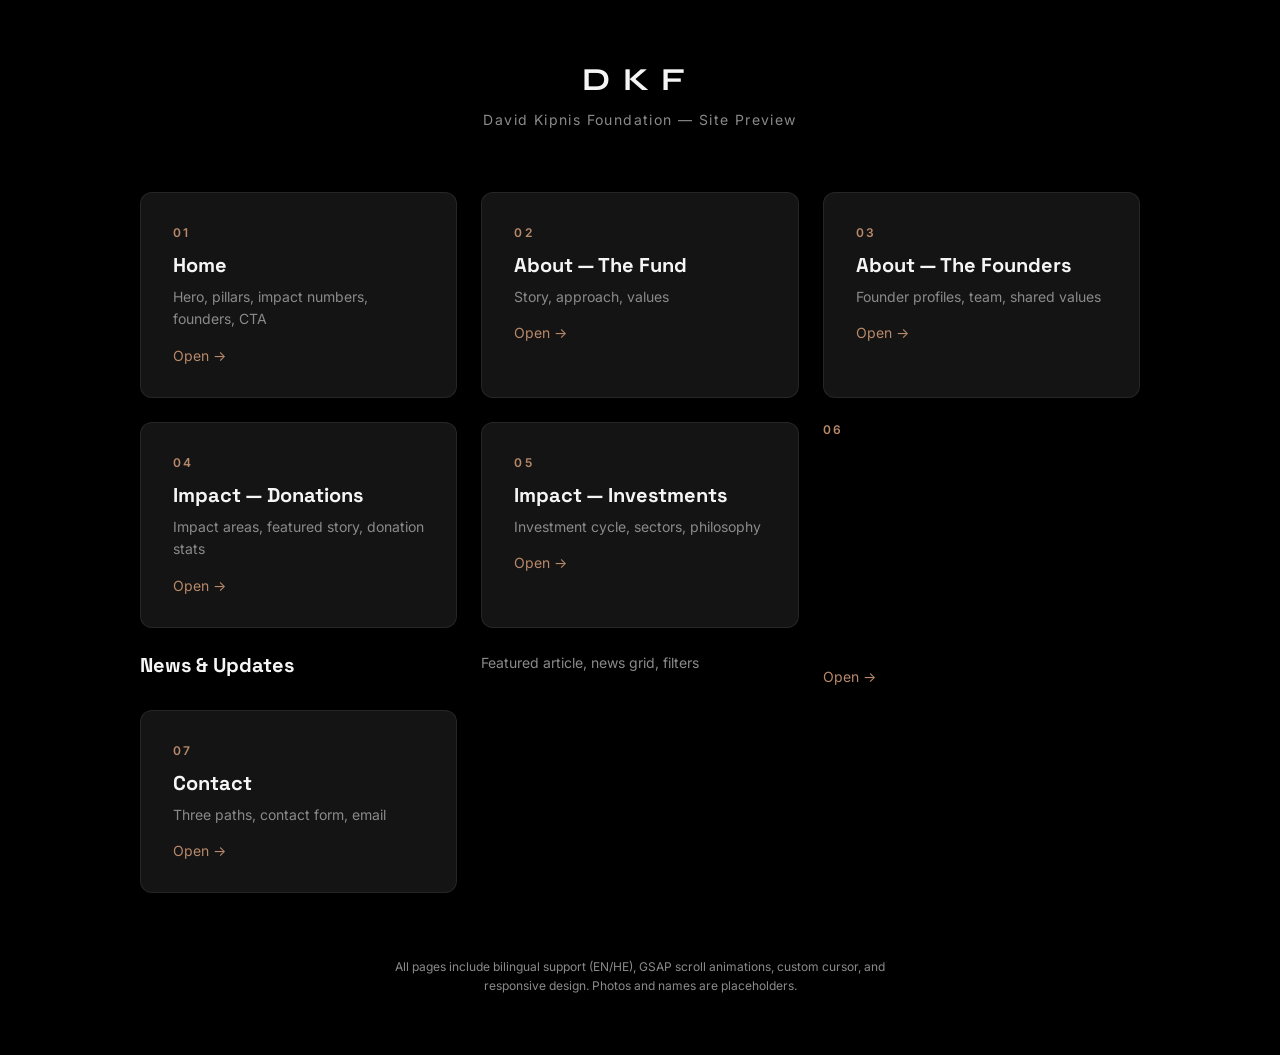
<file: preview-all.html>
<!DOCTYPE html>
<html lang="en">
<head>
  <meta charset="UTF-8">
  <meta name="viewport" content="width=device-width, initial-scale=1.0">
  <title>DKF — Site Preview</title>
  <link rel="preconnect" href="https://fonts.googleapis.com">
  <link rel="preconnect" href="https://fonts.gstatic.com" crossorigin>
  <link href="https://fonts.googleapis.com/css2?family=Syne:wght@400;500;600;700;800&family=Space+Grotesk:wght@400;500;600;700&family=Inter:wght@300;400;500;600&display=swap" rel="stylesheet">
  <style>
    * { margin: 0; padding: 0; box-sizing: border-box; }
    body {
      background: #000;
      color: #F5F5F5;
      font-family: 'Inter', sans-serif;
      min-height: 100vh;
      display: flex;
      flex-direction: column;
      align-items: center;
      justify-content: center;
      padding: 60px 24px;
    }
    .logo {
      font-family: 'Syne', sans-serif;
      font-size: 2rem;
      font-weight: 700;
      letter-spacing: 0.4em;
      text-transform: uppercase;
      margin-bottom: 12px;
    }
    .subtitle {
      color: #8A8A8A;
      font-size: 0.875rem;
      letter-spacing: 0.1em;
      margin-bottom: 64px;
    }
    .pages {
      display: grid;
      grid-template-columns: repeat(auto-fit, minmax(280px, 1fr));
      gap: 24px;
      max-width: 1000px;
      width: 100%;
    }
    a.page-link {
      display: block;
      padding: 32px;
      border: 1px solid rgba(255,255,255,0.08);
      border-radius: 12px;
      text-decoration: none;
      color: inherit;
      transition: border-color 0.3s, transform 0.3s;
      background: #141414;
    }
    a.page-link:hover {
      border-color: #B8896A;
      transform: translateY(-4px);
    }
    .page-num {
      font-size: 0.75rem;
      letter-spacing: 0.2em;
      text-transform: uppercase;
      color: #B8896A;
      font-weight: 600;
      margin-bottom: 12px;
    }
    .page-title {
      font-family: 'Space Grotesk', sans-serif;
      font-size: 1.25rem;
      font-weight: 700;
      margin-bottom: 8px;
    }
    .page-desc {
      color: #8A8A8A;
      font-size: 0.875rem;
      line-height: 1.6;
    }
    .arrow {
      color: #B8896A;
      margin-top: 16px;
      font-size: 0.875rem;
      display: inline-block;
      transition: transform 0.3s;
    }
    a.page-link:hover .arrow {
      transform: translateX(6px);
    }
    .note {
      margin-top: 64px;
      color: #8A8A8A;
      font-size: 0.75rem;
      text-align: center;
      max-width: 500px;
      line-height: 1.6;
    }
  </style>
</head>
<body>
  <div class="logo">DKF</div>
  <p class="subtitle">David Kipnis Foundation — Site Preview</p>

  <div class="pages">
    <a href="index.html" class="page-link">
      <div class="page-num">01</div>
      <div class="page-title">Home</div>
      <div class="page-desc">Hero, pillars, impact numbers, founders, CTA</div>
      <span class="arrow">Open →</span>
    </a>

    <a href="about.html" class="page-link">
      <div class="page-num">02</div>
      <div class="page-title">About — The Fund</div>
      <div class="page-desc">Story, approach, values</div>
      <span class="arrow">Open →</span>
    </a>

    <a href="about.html" class="page-link">
      <div class="page-num">03</div>
      <div class="page-title">About — The Founders</div>
      <div class="page-desc">Founder profiles, team, shared values</div>
      <span class="arrow">Open →</span>
    </a>

    <a href="impact-donations.html" class="page-link">
      <div class="page-num">04</div>
      <div class="page-title">Impact — Donations</div>
      <div class="page-desc">Impact areas, featured story, donation stats</div>
      <span class="arrow">Open →</span>
    </a>

    <a href="impact-investments.html" class="page-link">
      <div class="page-num">05</div>
      <div class="page-title">Impact — Investments</div>
      <div class="page-desc">Investment cycle, sectors, philosophy</div>
      <span class="arrow">Open →</span>
    </a>

      <div class="page-num">06</div>
      <div class="page-title">News & Updates</div>
      <div class="page-desc">Featured article, news grid, filters</div>
      <span class="arrow">Open →</span>
    </a>

    <a href="contact.html" class="page-link">
      <div class="page-num">07</div>
      <div class="page-title">Contact</div>
      <div class="page-desc">Three paths, contact form, email</div>
      <span class="arrow">Open →</span>
    </a>
  </div>

  <p class="note">All pages include bilingual support (EN/HE), GSAP scroll animations, custom cursor, and responsive design. Photos and names are placeholders.</p>
</body>
</html>
</file>
